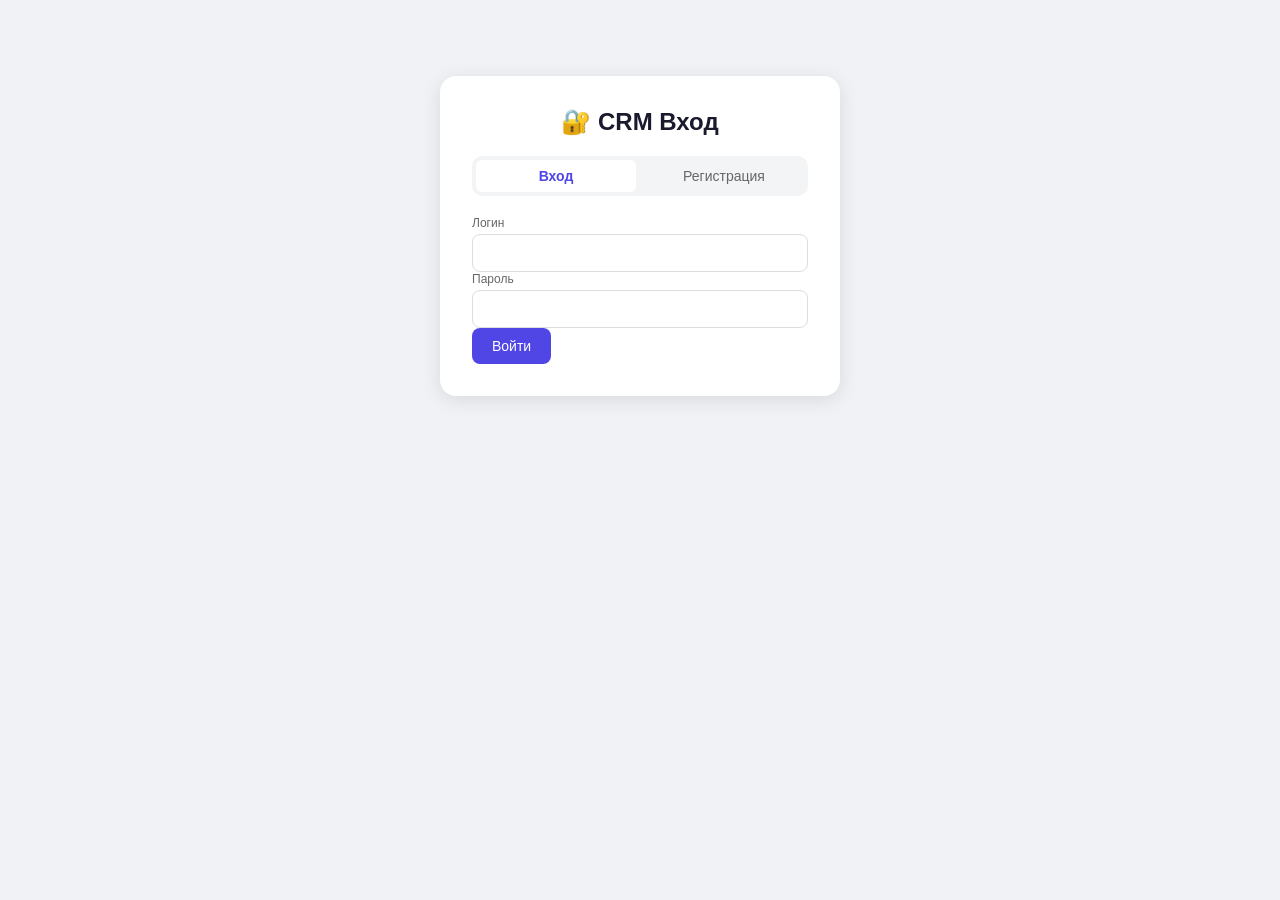
<file: index.html>
<!DOCTYPE html>
<html lang="ru">
<head>
<meta charset="UTF-8">
<meta name="viewport" content="width=device-width, initial-scale=1.0, viewport-fit=cover">
<meta name="theme-color" content="#4f46e5">
<title>CRM - Заявки</title>
<link rel="stylesheet" href="style.css">
</head>
<body>

<div id="authScreen" class="auth-screen">
  <h2>🔐 CRM Вход</h2>
  <div class="auth-tabs">
    <button id="tabLogin" class="active" onclick="switchAuth('login')">Вход</button>
    <button id="tabRegister" onclick="switchAuth('register')">Регистрация</button>
  </div>
  <form id="loginForm" onsubmit="handleLogin(event)">
    <div class="field"><label>Логин</label><input type="text" id="loginUser" required></div>
    <div class="field"><label>Пароль</label><input type="password" id="loginPass" required></div>
    <button type="submit" class="btn-primary btn-block">Войти</button>
  </form>
  <form id="registerForm" style="display:none;" onsubmit="handleRegister(event)">
    <div class="field"><label>Логин</label><input type="text" id="regUser" required minlength="3"></div>
    <div class="field"><label>Пароль</label><input type="password" id="regPass" required minlength="4"></div>
  </form>
</div>

<div id="app" class="container" style="display:none;">
  <div class="header">
    <h1>📋 CRM Заявки</h1>
    <div class="user-badge">
      <span id="currentUserName">—</span>
      <button class="btn-logout" onclick="logout()">Выйти</button>
    </div>
  </div>

  <div class="summary">
    <div class="stat"><div class="stat-label">Заявок</div><div class="stat-value" id="statCount">0</div></div>
    <div class="stat"><div class="stat-label">Сумма общая</div><div class="stat-value" id="statTotal">0 ₽</div></div>
    <div class="stat"><div class="stat-label">Подписано</div><div class="stat-value" id="statSigned" style="color:#059669;">0 ₽</div></div>
    <div class="stat"><div class="stat-label">Аванс</div><div class="stat-value" id="statAdvance" style="color:#0891b2;">0 ₽</div></div>
    <div class="stat"><div class="stat-label">Отказ</div><div class="stat-value" id="statRejected" style="color:#dc2626;">0 ₽</div></div>
  </div>

  <div class="tabs-bar">
    <button class="tab-btn active" onclick="switchPage('orders', this)">📋 Заявки</button>
    <button class="tab-btn" onclick="switchPage('brigadiers', this)">👥 Бригадиры</button>
    <button class="tab-btn" onclick="switchPage('analytics', this)">📊 Аналитика</button>
    **<button class="tab-btn" onclick="switchPage('users', this)">👤 Сотрудники</button>
  </div>

  <!-- СТРАНИЦА: ЗАЯВКИ -->
  <div id="page-orders">
    <div class="actions-bar">
      <button class="btn-primary" onclick="openCreateModal()">+ Новая заявка</button>
      <button class="btn-secondary" onclick="exportCSV()">📤 CSV</button>
      <button class="btn-secondary" onclick="window.print()">🖨 Печать</button>
    </div>

    <div class="filters">
      <div class="field"><label>🔍 Поиск</label><input type="text" id="searchInput" placeholder="Имя, телефон, адрес..." oninput="render()"></div>
      <div class="field"><label>Статус</label>
        <select id="filterStatus" onchange="render()">
          <option value="">Все</option>
          <option>Принят</option>
          <option>Смета</option>
          <option>Подписан</option>
          <option>Отказ</option>
        </select>
      </div>
      <div class="field"><label>Тип</label>
        <select id="filterType" onchange="render()">
          <option value="">Все</option>
          <option>Под ключ</option>
          <option>Частичка</option>
          <option>СУ</option>
        </select>
      </div>
      <div class="field"><label>Бригадир</label>
        <select id="filterBrigadier" onchange="render()"><option value="">Все</option></select>
      </div>
      <div class="field"><label>Источник</label>
        <select id="filterSource" onchange="render()">
          <option value="">Все</option>
          <option>Авито</option>
          <option>Сарафанка</option>
        </select>
      </div>
      <div class="field"><button class="btn-secondary btn-block" onclick="resetFilters()">Сбросить</button></div>
    </div>

    <div class="table-wrap desktop-only">
      <table>
        <thead>
          <tr>
            <th>Дата</th>
            <th>Тип</th>
            <th>Клиент</th>
            <th>Телефон</th>
            <th>Адрес</th>
            <th>Бригадир</th>
            <th>Источник</th>
            <th>Статус</th>
            <th>Смета</th>
            <th>Аванс</th>
            <th>Действия</th>
          </tr>
        </thead>
        <tbody id="ordersTable"></tbody>
      </table>
    </div>

    <div class="cards mobile-only" id="ordersCards"></div>
    <div class="empty" id="emptyMsg" style="display:none;">Заявок пока нет</div>

    <div class="mobile-nav mobile-only">
      <button onclick="openCreateModal()" class="mnav-main">+ Заявка</button>
      <button onclick="exportCSV()">📤 CSV</button>
    </div>
  </div>

  <!-- СТРАНИЦА: БРИГАДИРЫ -->
  <div id="page-brigadiers" style="display:none;">
    <div class="actions-bar">
      <button class="btn-primary" onclick="openBrigadierModal()">+ Добавить бригадира</button>
    </div>
    <div class="table-wrap">
      <table>
        <thead>
          <tr>
            <th>Имя</th>
            <th>Телефон</th>
            <th>Процент</th>
            <th>Заявок</th>
            <th>Сумма</th>
            <th>Действия</th>
          </tr>
        </thead>
        <tbody id="brigadiersTable"></tbody>
      </table>
    </div>
  </div>
<!-- СТРАНИЦА: СОТРУДНИКИ -->
<div id="page-users" style="display:none;">
  <div class="table-wrap">
    <table>
      <thead>
        <tr>
          <th>Логин</th>
          <th>Роль</th>
          <th>Дата регистрации</th>
          <th>Заявок</th>
          <th>Сумма заявок</th>
          <th>Действия</th>
        </tr>
      </thead>
      <tbody id="usersTable"></tbody>
    </table>
  </div>
</div>
  <!-- СТРАНИЦА: АНАЛИТИКА -->
  <div id="page-analytics" style="display:none;">
    <div class="summary">
      <div class="stat"><div class="stat-label">Всего заявок</div><div class="stat-value" id="anaCount">0</div></div>
      <div class="stat"><div class="stat-label">Общая сумма смет</div><div class="stat-value" id="anaTotal">0 ₽</div></div>
      <div class="stat"><div class="stat-label">Подписано</div><div class="stat-value" id="anaSigned">0 ₽</div></div>
      <div class="stat"><div class="stat-label">Отказов</div><div class="stat-value" id="anaRejected">0</div></div>
    </div>
    <div class="card">
      <h3>Заявки по источникам</h3>
      <div id="anaSources" style="margin-top:12px;"></div>
    </div>
    <div class="card">
      <h3>Заявки по бригадирам</h3>
      <div id="anaBrigadiers" style="margin-top:12px;"></div>
    </div>
    <div class="card">
      <h3>Заявки по типам</h3>
      <div id="anaTypes" style="margin-top:12px;"></div>
    </div>
  </div>
</div>

<!-- МОДАЛКА: заявка -->
<div class="modal-bg" id="orderModal">
  <div class="modal">
    <h3 id="modalTitle">Новая заявка</h3>
    <form id="orderForm" onsubmit="saveOrder(event)">
      <input type="hidden" id="editId">
      <div class="field"><label>Тип заказа</label>
        <select id="orderType"><option>Под ключ</option><option>Частичка</option><option>СУ</option></select>
      </div>
      <div class="field"><label>Имя клиента</label><input type="text" id="clientName" required></div>
      <div class="field"><label>Телефон</label><input type="tel" id="clientPhone" required></div>
      <div class="field"><label>Адрес</label><input type="text" id="address" required></div>
      <div class="field"><label>Дата и время</label><input type="datetime-local" id="datetime" required></div>
      <div class="field"><label>Бригадир</label><select id="brigadierSelect"><option value="">— не выбран —</option></select></div>
      <div class="field"><label>Источник</label>
        <select id="source"><option>Сарафанка</option><option>Авито</option></select>
      </div>
      <div class="field"><label>Статус</label>
        <select id="status"><option>Принят</option><option>Смета</option><option>Подписан</option><option>Отказ</option></select>
      </div>
      <div class="field"><label>Смета (₽)</label><input type="number" id="totalAmount" step="0.01" min="0" value="0" required></div>
      <div class="field"><label>Аванс (₽)</label><input type="number" id="advanceAmount" step="0.01" min="0" value="0"></div>
      <div class="field"><label>Расход (₽)</label><input type="number" id="expense" step="0.01" min="0" value="0"></div>
      <div class="field"><label>К сдаче (₽)</label><input type="number" id="toGive" step="0.01" readonly class="readonly"></div>
      <div class="field"><label>Заметка</label><textarea id="note" rows="2"></textarea></div>
      <div class="modal-actions">
        <button type="submit" class="btn-primary">Сохранить</button>
        <button type="button" class="btn-secondary" onclick="closeModal()">Отмена</button>
      </div>
    </form>
  </div>
</div>

<!-- МОДАЛКА: бригадир -->
<div class="modal-bg" id="brigadierModal">
  <div class="modal">
    <h3 id="brigTitle">Новый бригадир</h3>
    <form id="brigadierForm" onsubmit="saveBrigadier(event)">
      <input type="hidden" id="editBrigId">
      <div class="field"><label>Имя</label><input type="text" id="brigName" required></div>
      <div class="field"><label>Телефон</label><input type="tel" id="brigPhone"></div>
      <div class="field"><label>Процент (%)</label><input type="number" id="brigPercent" min="0" max="100" value="30"></div>
      <div class="modal-actions">
        <button type="submit" class="btn-primary">Сохранить</button>
        <button type="button" class="btn-secondary" onclick="closeBrigadierModal()">Отмена</button>
      </div>
    </form>
  </div>
</div>

<div class="toast" id="toast"></div>
<script src="app.js"></script>
</body>
</html>
</file>
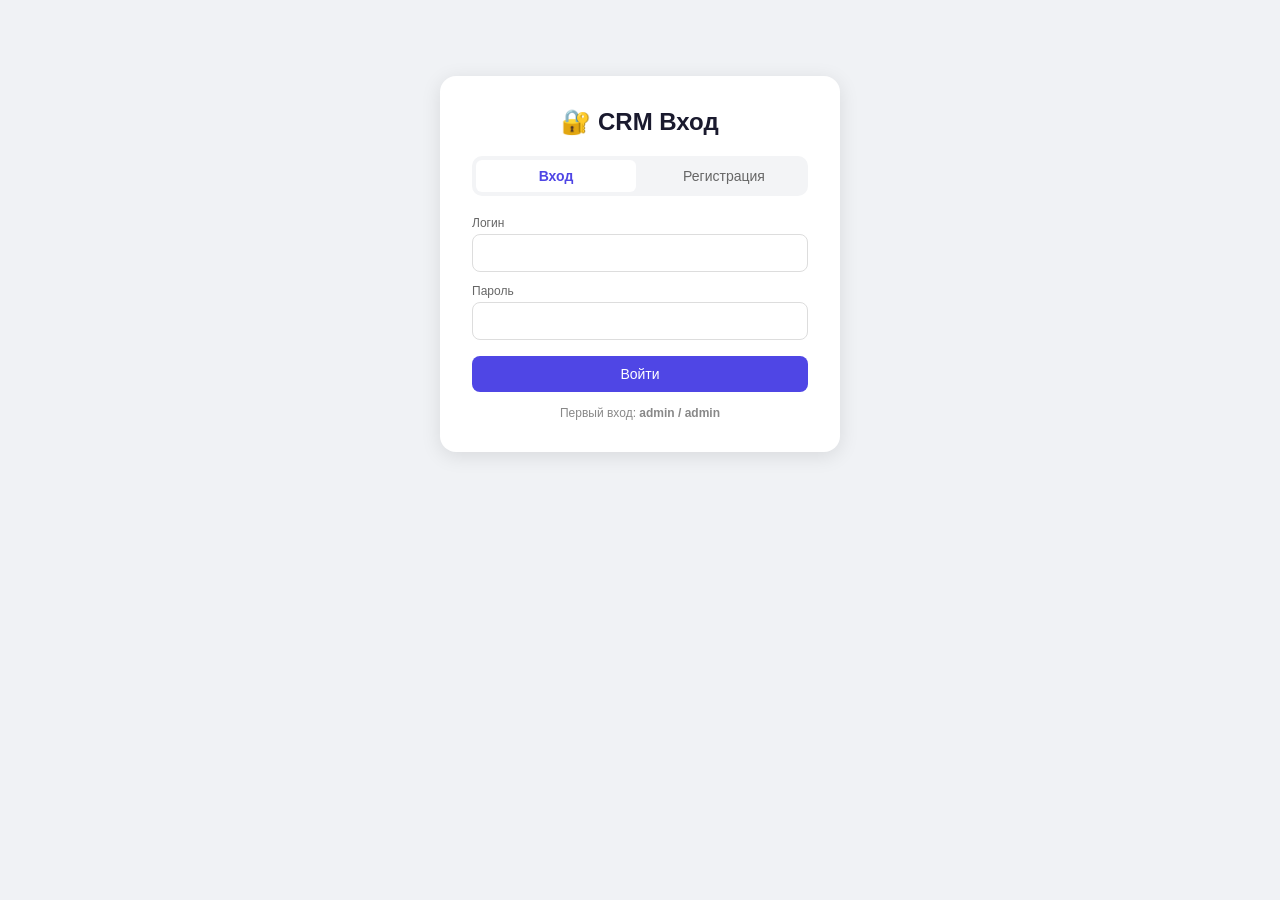
<file: deepseek_html_20260924_fa4aa6.html>
<!DOCTYPE html>
<html lang="ru">
<head>
<meta charset="UTF-8">
<meta name="viewport" content="width=device-width, initial-scale=1.0">
<title>CRM - Управление заявками</title>
<style>
  * { box-sizing: border-box; margin: 0; padding: 0; }
  body {
    font-family: -apple-system, Segoe UI, Roboto, sans-serif;
    background: #f0f2f5;
    padding: 16px;
    color: #333;
  }
  .container { max-width: 1400px; margin: 0 auto; }
  .header {
    display: flex; justify-content: space-between; align-items: center;
    margin-bottom: 20px; flex-wrap: wrap; gap: 12px;
  }
  h1 { color: #1a1a2e; font-size: 22px; }
  .user-badge {
    background: #fff; padding: 8px 16px; border-radius: 20px;
    box-shadow: 0 2px 8px rgba(0,0,0,0.08); font-size: 14px;
    display: flex; align-items: center; gap: 12px;
  }
  .user-badge span { color: #4f46e5; font-weight: 600; }

  /* AUTH */
  .auth-screen {
    max-width: 400px; margin: 60px auto; background: #fff;
    padding: 32px; border-radius: 16px;
    box-shadow: 0 4px 20px rgba(0,0,0,0.1);
  }
  .auth-screen h2 { margin-bottom: 20px; text-align: center; color: #1a1a2e; }
  .auth-tabs {
    display: flex; gap: 8px; margin-bottom: 20px;
    background: #f3f4f6; padding: 4px; border-radius: 10px;
  }
  .auth-tabs button {
    flex: 1; padding: 8px; background: transparent; border: none;
    border-radius: 6px; cursor: pointer; font-size: 14px; color: #666;
  }
  .auth-tabs button.active { background: #fff; color: #4f46e5; font-weight: 600; }

  /* FORMS */
  input, select, textarea {
    padding: 10px 12px; border: 1px solid #ddd; border-radius: 8px;
    font-size: 14px; font-family: inherit; width: 100%;
  }
  input:focus, select:focus { outline: none; border-color: #4f46e5; }
  label { font-size: 12px; color: #666; display: block; margin-bottom: 4px; }

  button {
    padding: 10px 20px; border: none; border-radius: 8px;
    cursor: pointer; font-size: 14px; font-weight: 500;
    transition: 0.2s; font-family: inherit;
  }
  .btn-primary { background: #4f46e5; color: #fff; }
  .btn-primary:hover { background: #4338ca; }
  .btn-secondary { background: #6b7280; color: #fff; }
  .btn-secondary:hover { background: #4b5563; }
  .btn-danger { background: #ef4444; color: #fff; padding: 6px 12px; font-size: 12px; }
  .btn-danger:hover { background: #dc2626; }
  .btn-edit { background: #f59e0b; color: #fff; padding: 6px 12px; font-size: 12px; margin-right: 4px; }
  .btn-edit:hover { background: #d97706; }
  .btn-print { background: #0891b2; color: #fff; padding: 6px 12px; font-size: 12px; margin-right: 4px; }
  .btn-print:hover { background: #0e7490; }

  /* FILTERS */
  .filters {
    background: #fff; padding: 16px; border-radius: 12px;
    box-shadow: 0 2px 8px rgba(0,0,0,0.08); margin-bottom: 20px;
    display: grid; grid-template-columns: repeat(auto-fit, minmax(160px, 1fr));
    gap: 12px; align-items: end;
  }

  /* TABLE */
  .table-wrap { overflow-x: auto; border-radius: 12px; box-shadow: 0 2px 8px rgba(0,0,0,0.08); }
  table { width: 100%; background: #fff; border-collapse: collapse; min-width: 900px; }
  th, td { padding: 12px; text-align: left; font-size: 14px; border-bottom: 1px solid #eee; }
  th {
    background: #1a1a2e; color: #fff; font-weight: 500;
    font-size: 13px; text-transform: uppercase;
    letter-spacing: 0.5px; cursor: pointer; user-select: none;
  }
  th:hover { background: #2a2a4e; }
  tr:hover { background: #f9fafb; }

  .status {
    padding: 4px 10px; border-radius: 20px; font-size: 12px;
    font-weight: 500; display: inline-block; white-space: nowrap;
  }
  .status-новая { background: #dbeafe; color: #1e40af; }
  .status-в-работе { background: #fef3c7; color: #92400e; }
  .status-выполнена { background: #d1fae5; color: #065f46; }
  .status-отменена { background: #fee2e2; color: #991b1b; }

  .summary {
    display: grid; grid-template-columns: repeat(auto-fit, minmax(180px, 1fr));
    gap: 16px; margin-bottom: 20px;
  }
  .stat {
    background: #fff; padding: 16px; border-radius: 12px;
    box-shadow: 0 2px 8px rgba(0,0,0,0.08);
  }
  .stat-label { font-size: 12px; color: #666; text-transform: uppercase; }
  .stat-value { font-size: 22px; font-weight: 700; color: #1a1a2e; margin-top: 4px; }

  .empty { text-align: center; padding: 40px; color: #999; background: #fff; border-radius: 12px; }

  /* PRINT */
  @media print {
    body { background: #fff; padding: 0; }
    .no-print { display: none !important; }
    .table-wrap { box-shadow: none; }
    th { background: #333 !important; color: #fff !important; -webkit-print-color-adjust: exact; }
    .header { display: none; }
  }

  /* MODAL */
  .modal-bg {
    position: fixed; inset: 0; background: rgba(0,0,0,0.5);
    display: none; align-items: center; justify-content: center;
    z-index: 100; padding: 20px;
  }
  .modal-bg.active { display: flex; }
  .modal {
    background: #fff; padding: 24px; border-radius: 16px;
    max-width: 500px; width: 100%; max-height: 90vh; overflow-y: auto;
  }
  .modal h3 { margin-bottom: 16px; }

  .toast {
    position: fixed; bottom: 20px; right: 20px;
    background: #1a1a2e; color: #fff; padding: 12px 20px;
    border-radius: 10px; box-shadow: 0 4px 12px rgba(0,0,0,0.2);
    opacity: 0; transform: translateY(20px); transition: 0.3s; z-index: 200;
  }
  .toast.show { opacity: 1; transform: translateY(0); }
  .toast.success { background: #059669; }
  .toast.error { background: #dc2626; }

  .actions-bar { display: flex; gap: 8px; margin-bottom: 16px; flex-wrap: wrap; }

  @media (max-width: 600px) {
    h1 { font-size: 18px; }
    .stat-value { font-size: 18px; }
    body { padding: 10px; }
  }
</style>
</head>
<body>

<!-- ЭКРАН ВХОДА -->
<div id="authScreen" class="auth-screen">
  <h2>🔐 CRM Вход</h2>
  <div class="auth-tabs">
    <button id="tabLogin" class="active" onclick="switchAuth('login')">Вход</button>
    <button id="tabRegister" onclick="switchAuth('register')">Регистрация</button>
  </div>

  <form id="loginForm" onsubmit="handleLogin(event)">
    <div style="margin-bottom:12px;">
      <label>Логин</label>
      <input type="text" id="loginUser" required autocomplete="username">
    </div>
    <div style="margin-bottom:16px;">
      <label>Пароль</label>
      <input type="password" id="loginPass" required autocomplete="current-password">
    </div>
    <button type="submit" class="btn-primary" style="width:100%;">Войти</button>
    <p style="margin-top:14px; font-size:12px; color:#888; text-align:center;">
      Первый вход: <b>admin / admin</b>
    </p>
  </form>

  <form id="registerForm" style="display:none;" onsubmit="handleRegister(event)">
    <div style="margin-bottom:12px;">
      <label>Логин</label>
      <input type="text" id="regUser" required minlength="3">
    </div>
    <div style="margin-bottom:12px;">
      <label>Пароль (мин. 4 символа)</label>
      <input type="password" id="regPass" required minlength="4">
    </div>
    <div style="margin-bottom:16px;">
      <label>Роль</label>
      <select id="regRole">
        <option value="user">Пользователь</option>
        <option value="admin">Администратор</option>
      </select>
    </div>
    <button type="submit" class="btn-primary" style="width:100%;">Зарегистрироваться</button>
  </form>
</div>

<!-- ОСНОВНОЕ ПРИЛОЖЕНИЕ -->
<div id="app" class="container" style="display:none;">
  <div class="header">
    <h1>📋 CRM - Управление заявками</h1>
    <div class="user-badge no-print">
      <div>👤 <span id="currentUserName">—</span></div>
      <button class="btn-secondary" style="padding:6px 12px; font-size:12px;" onclick="logout()">Выйти</button>
    </div>
  </div>

  <div class="summary">
    <div class="stat"><div class="stat-label">Всего заявок</div><div class="stat-value" id="statCount">0</div></div>
    <div class="stat"><div class="stat-label">Общая сумма</div><div class="stat-value" id="statTotal">0 ₽</div></div>
    <div class="stat"><div class="stat-label">Общий расход</div><div class="stat-value" id="statExpense">0 ₽</div></div>
    <div class="stat"><div class="stat-label">Прибыль</div><div class="stat-value" id="statProfit">0 ₽</div></div>
  </div>

  <div class="actions-bar no-print">
    <button class="btn-primary" onclick="openCreateModal()">+ Новая заявка</button>
    <button class="btn-secondary" onclick="exportCSV()">📤 Экспорт CSV</button>
    <button class="btn-secondary" onclick="exportJSON()">💾 Экспорт JSON</button>
    <button class="btn-secondary" onclick="window.print()">🖨️ Печать списка</button>
    <label class="btn-secondary" style="cursor:pointer; display:inline-flex; align-items:center;">
      📥 Импорт JSON
      <input type="file" accept=".json" style="display:none;" onchange="importJSON(event)">
    </label>
  </div>

  <div class="filters no-print">
    <div>
      <label>🔍 Поиск</label>
      <input type="text" id="searchInput" placeholder="Имя, телефон, адрес..." oninput="render()">
    </div>
    <div>
      <label>Статус</label>
      <select id="filterStatus" onchange="render()">
        <option value="">Все</option>
        <option>Новая</option>
        <option>В работе</option>
        <option>Выполнена</option>
        <option>Отменена</option>
      </select>
    </div>
    <div>
      <label>Дата от</label>
      <input type="date" id="filterDateFrom" onchange="render()">
    </div>
    <div>
      <label>Дата до</label>
      <input type="date" id="filterDateTo" onchange="render()">
    </div>
    <div>
      <label>Сортировка</label>
      <select id="sortSelect" onchange="render()">
        <option value="datetime-desc">Дата ↓</option>
        <option value="datetime-asc">Дата ↑</option>
        <option value="totalAmount-desc">Сумма ↓</option>
        <option value="totalAmount-asc">Сумма ↑</option>
        <option value="clientName-asc">Имя A-Z</option>
        <option value="clientName-desc">Имя Z-A</option>
      </select>
    </div>
    <div>
      <button class="btn-secondary" style="width:100%;" onclick="resetFilters()">Сбросить</button>
    </div>
  </div>

  <div class="table-wrap">
    <table>
      <thead>
        <tr>
          <th onclick="sortBy('datetime')">Дата</th>
          <th onclick="sortBy('clientName')">Клиент</th>
          <th onclick="sortBy('clientPhone')">Телефон</th>
          <th onclick="sortBy('address')">Адрес</th>
          <th onclick="sortBy('status')">Статус</th>
          <th onclick="sortBy('totalAmount')">Сумма</th>
          <th onclick="sortBy('expense')">Расход</th>
          <th onclick="sortBy('toGive')">К сдаче</th>
          <th class="no-print">Действия</th>
        </tr>
      </thead>
      <tbody id="ordersTable"></tbody>
    </table>
  </div>
  <div class="empty" id="emptyMsg" style="display:none;">Заявок пока нет</div>
</div>

<!-- МОДАЛКА: создать/редактировать -->
<div class="modal-bg no-print" id="orderModal">
  <div class="modal">
    <h3 id="modalTitle">Новая заявка</h3>
    <form id="orderForm" onsubmit="saveOrder(event)">
      <input type="hidden" id="editId">
      <div style="display:grid; gap:12px;">
        <div><label>Имя клиента</label><input type="text" id="clientName" required></div>
        <div><label>Телефон</label><input type="tel" id="clientPhone" required></div>
        <div><label>Адрес</label><input type="text" id="address" required></div>
        <div><label>Дата и время</label><input type="datetime-local" id="datetime" required></div>
        <div>
          <label>Статус</label>
          <select id="status">
            <option>Новая</option>
            <option>В работе</option>
            <option>Выполнена</option>
            <option>Отменена</option>
          </select>
        </div>
        <div><label>Общая сумма (₽)</label><input type="number" id="totalAmount" step="0.01" min="0" required></div>
        <div><label>Расход (₽)</label><input type="number" id="expense" step="0.01" min="0" value="0" required></div>
        <div><label>К сдаче (₽)</label><input type="number" id="toGive" step="0.01" readonly style="background:#f3f4f6;"></div>
      </div>
      <div style="display:flex; gap:8px; margin-top:20px;">
        <button type="submit" class="btn-primary" style="flex:1;">Сохранить</button>
        <button type="button" class="btn-secondary" onclick="closeModal()">Отмена</button>
      </div>
    </form>
  </div>
</div>

<!-- МОДАЛКА: печать одной заявки -->
<div class="modal-bg no-print" id="printModal">
  <div class="modal" id="printContent"></div>
</div>

<div class="toast" id="toast"></div>

<script>
/* =========================================================
   CRM в одном файле. Данные хранятся в localStorage браузера.
   ========================================================= */
const STORAGE = {
  orders: 'crm_orders',
  users: 'crm_users',
  session: 'crm_session'
};

let currentUser = null;
let allOrders = [];
let sortState = { field: 'datetime', dir: 'desc' };

/* ============ ПАРОЛИ (простой хэш) ============ */
function hashPassword(pwd) {
  let hash = 0;
  for (let i = 0; i < pwd.length; i++) {
    hash = ((hash << 5) - hash) + pwd.charCodeAt(i);
    hash |= 0;
  }
  return 'h' + hash;
}

function getUsers() { return JSON.parse(localStorage.getItem(STORAGE.users) || '{}'); }
function saveUsers(u) { localStorage.setItem(STORAGE.users, JSON.stringify(u)); }

/* ============ АВТОРИЗАЦИЯ ============ */
function switchAuth(mode) {
  document.getElementById('tabLogin').classList.toggle('active', mode === 'login');
  document.getElementById('tabRegister').classList.toggle('active', mode === 'register');
  document.getElementById('loginForm').style.display = mode === 'login' ? 'block' : 'none';
  document.getElementById('registerForm').style.display = mode === 'register' ? 'block' : 'none';
}

function handleRegister(e) {
  e.preventDefault();
  const login = document.getElementById('regUser').value.trim();
  const pass = document.getElementById('regPass').value;
  const role = document.getElementById('regRole').value;
  const users = getUsers();

  if (users[login]) return toast('Пользователь уже существует', 'error');
  users[login] = { password: hashPassword(pass), role, created: Date.now() };
  saveUsers(users);
  toast('Регистрация успешна! Теперь войдите.', 'success');
  switchAuth('login');
  document.getElementById('loginUser').value = login;
}

function handleLogin(e) {
  e.preventDefault();
  const login = document.getElementById('loginUser').value.trim();
  const pass = document.getElementById('loginPass').value;
  let users = getUsers();

  // Bootstrap: если пользователей нет — создаём admin/admin
  if (Object.keys(users).length === 0) {
    users['admin'] = { password: hashPassword('admin'), role: 'admin', created: Date.now() };
    saveUsers(users);
  }

  const user = users[login];
  if (!user || user.password !== hashPassword(pass)) {
    return toast('Неверный логин или пароль', 'error');
  }

  currentUser = { login, role: user.role };
  localStorage.setItem(STORAGE.session, JSON.stringify(currentUser));
  enterApp();
}

function logout() {
  if (!confirm('Выйти из системы?')) return;
  currentUser = null;
  localStorage.removeItem(STORAGE.session);
  document.getElementById('app').style.display = 'none';
  document.getElementById('authScreen').style.display = 'block';
}

function enterApp() {
  document.getElementById('authScreen').style.display = 'none';
  document.getElementById('app').style.display = 'block';
  document.getElementById('currentUserName').textContent = currentUser.login + ' (' + currentUser.role + ')';
  loadOrders();
  render();
}

function checkSession() {
  const s = localStorage.getItem(STORAGE.session);
  if (s) {
    try { currentUser = JSON.parse(s); enterApp(); } catch(e) {}
  }
}

/* ============ ЗАЯВКИ ============ */
function loadOrders() {
  allOrders = JSON.parse(localStorage.getItem(STORAGE.orders) || '[]');
}

function saveOrders() {
  localStorage.setItem(STORAGE.orders, JSON.stringify(allOrders));
}

/* ============ ФИЛЬТРЫ И СОРТИРОВКА ============ */
function getFilteredOrders() {
  const search = document.getElementById('searchInput').value.trim().toLowerCase();
  const status = document.getElementById('filterStatus').value;
  const df = document.getElementById('filterDateFrom').value;
  const dt = document.getElementById('filterDateTo').value;
  const sort = document.getElementById('sortSelect').value;

  let result = allOrders.slice();

  if (search) {
    result = result.filter(o =>
      (o.clientName || '').toLowerCase().includes(search) ||
      (o.clientPhone || '').toLowerCase().includes(search) ||
      (o.address || '').toLowerCase().includes(search)
    );
  }
  if (status) result = result.filter(o => o.status === status);
  if (df) result = result.filter(o => o.datetime && o.datetime.slice(0,10) >= df);
  if (dt) result = result.filter(o => o.datetime && o.datetime.slice(0,10) <= dt);

  if (sort) {
    const [field, dir] = sort.split('-');
    result.sort((a, b) => {
      let va = a[field], vb = b[field];
      if (['datetime','totalAmount','expense','toGive'].includes(field)) {
        va = field === 'datetime' ? new Date(va).getTime() : Number(va) || 0;
        vb = field === 'datetime' ? new Date(vb).getTime() : Number(vb) || 0;
      } else {
        va = String(va || '').toLowerCase();
        vb = String(vb || '').toLowerCase();
      }
      if (va < vb) return dir === 'asc' ? -1 : 1;
      if (va > vb) return dir === 'asc' ? 1 : -1;
      return 0;
    });
  }
  return result;
}

function resetFilters() {
  document.getElementById('searchInput').value = '';
  document.getElementById('filterStatus').value = '';
  document.getElementById('filterDateFrom').value = '';
  document.getElementById('filterDateTo').value = '';
  document.getElementById('sortSelect').value = 'datetime-desc';
  render();
}

function sortBy(field) {
  if (sortState.field === field) sortState.dir = sortState.dir === 'asc' ? 'desc' : 'asc';
  else { sortState.field = field; sortState.dir = 'desc'; }
  document.getElementById('sortSelect').value = sortState.field + '-' + sortState.dir;
  render();
}

/* ============ ФОРМАТИРОВАНИЕ ============ */
function formatDate(dt) {
  if (!dt) return '—';
  const d = new Date(dt);
  return d.toLocaleString('ru-RU', {
    day: '2-digit', month: '2-digit', year: 'numeric',
    hour: '2-digit', minute: '2-digit'
  });
}
function formatMoney(n) {
  return (Number(n) || 0).toLocaleString('ru-RU', {
    minimumFractionDigits: 2, maximumFractionDigits: 2
  }) + ' ₽';
}
function escapeHtml(str) {
  return String(str || '').replace(/[&<>"']/g, c => ({
    '&':'&amp;','<':'&lt;','>':'&gt;','"':'&quot;',"'":'&#39;'
  }[c]));
}

/* ============ РЕНДЕР ============ */
function render() {
  const orders = getFilteredOrders();
  const tbody = document.getElementById('ordersTable');
  const empty = document.getElementById('emptyMsg');

  tbody.innerHTML = '';
  empty.style.display = orders.length === 0 ? 'block' : 'none';

  orders.forEach(o => {
    const tr = document.createElement('tr');
    const statusClass = 'status status-' + o.status.toLowerCase().replace(' ', '-');
    tr.innerHTML = `
      <td>${formatDate(o.datetime)}</td>
      <td><strong>${escapeHtml(o.clientName)}</strong></td>
      <td>${escapeHtml(o.clientPhone)}</td>
      <td>${escapeHtml(o.address)}</td>
      <td><span class="${statusClass}">${o.status}</span></td>
      <td>${formatMoney(o.totalAmount)}</td>
      <td style="color:#dc2626;">${formatMoney(o.expense)}</td>
      <td style="color:#059669; font-weight:600;">${formatMoney(o.toGive)}</td>
      <td class="no-print">
        <button class="btn-edit" onclick="editOrder(${o.id})" title="Редактировать">✎</button>
        <button class="btn-print" onclick="printOrder(${o.id})" title="Печать">🖨</button>
        <button class="btn-danger" onclick="deleteOrder(${o.id})" title="Удалить">✕</button>
      </td>
    `;
    tbody.appendChild(tr);
  });

  const total = orders.reduce((s, o) => s + (Number(o.totalAmount) || 0), 0);
  const expense = orders.reduce((s, o) => s + (Number(o.expense) || 0), 0);
  const profit = total - expense;

  document.getElementById('statCount').textContent = orders.length;
  document.getElementById('statTotal').textContent = formatMoney(total);
  document.getElementById('statExpense').textContent = formatMoney(expense);
  document.getElementById('statProfit').textContent = formatMoney(profit);
  document.getElementById('statProfit').style.color = profit >= 0 ? '#059669' : '#dc2626';
}

/* ============ МОДАЛКА СОЗДАНИЯ/РЕДАКТИРОВАНИЯ ============ */
function openCreateModal() {
  document.getElementById('orderForm').reset();
  document.getElementById('editId').value = '';
  document.getElementById('toGive').value = '';
  document.getElementById('modalTitle').textContent = 'Новая заявка';
  const now = new Date();
  now.setMinutes(now.getMinutes() - now.getTimezoneOffset());
  document.getElementById('datetime').value = now.toISOString().slice(0,16);
  document.getElementById('orderModal').classList.add('active');
}

function closeModal() {
  document.getElementById('orderModal').classList.remove('active');
}

// Автоподсчёт "к сдаче"
document.addEventListener('input', e => {
  if (e.target.id === 'totalAmount' || e.target.id === 'expense') {
    const total = parseFloat(document.getElementById('totalAmount').value) || 0;
    const exp = parseFloat(document.getElementById('expense').value) || 0;
    document.getElementById('toGive').value = (total - exp).toFixed(2);
  }
});

function editOrder(id) {
  const o = allOrders.find(x => x.id === id);
  if (!o) return;
  document.getElementById('editId').value = o.id;
  document.getElementById('clientName').value = o.clientName;
  document.getElementById('clientPhone').value = o.clientPhone;
  document.getElementById('address').value = o.address;
  document.getElementById('datetime').value = o.datetime;
  document.getElementById('status').value = o.status;
  document.getElementById('totalAmount').value = o.totalAmount;
  document.getElementById('expense').value = o.expense;
  document.getElementById('toGive').value = o.toGive;
  document.getElementById('modalTitle').textContent = 'Редактирование заявки';
  document.getElementById('orderModal').classList.add('active');
}

function saveOrder(e) {
  e.preventDefault();
  const editId = document.getElementById('editId').value;
  const order = {
    id: editId ? Number(editId) : Date.now(),
    clientName: document.getElementById('clientName').value.trim(),
    clientPhone: document.getElementById('clientPhone').value.trim(),
    address: document.getElementById('address').value.trim(),
    datetime: document.getElementById('datetime').value,
    status: document.getElementById('status').value,
    totalAmount: parseFloat(document.getElementById('totalAmount').value) || 0,
    expense: parseFloat(document.getElementById('expense').value) || 0,
    toGive: parseFloat(document.getElementById('toGive').value) || 0,
    updatedAt: Date.now(),
    updatedBy: currentUser.login
  };

  if (editId) {
    allOrders = allOrders.map(o => o.id === order.id ? order : o);
    toast('Заявка обновлена', 'success');
  } else {
    order.createdAt = Date.now();
    order.createdBy = currentUser.login;
    allOrders.push(order);
    toast('Заявка добавлена', 'success');
  }

  saveOrders();
  closeModal();
  render();
}

function deleteOrder(id) {
  if (!confirm('Удалить заявку?')) return;
  allOrders = allOrders.filter(o => o.id !== id);
  saveOrders();
  render();
  toast('Заявка удалена', 'success');
}

/* ============ ПЕЧАТЬ ОДНОЙ ЗАЯВКИ ============ */
function printOrder(id) {
  const o = allOrders.find(x => x.id === id);
  if (!o) return;
  document.getElementById('printContent').innerHTML = `
    <h3>Заявка №${o.id}</h3>
    <div style="margin-top:16px; line-height:1.8;">
      <div><b>Дата:</b> ${formatDate(o.datetime)}</div>
      <div><b>Клиент:</b> ${escapeHtml(o.clientName)}</div>
      <div><b>Телефон:</b> ${escapeHtml(o.clientPhone)}</div>
      <div><b>Адрес:</b> ${escapeHtml(o.address)}</div>
      <div><b>Статус:</b> ${o.status}</div>
      <hr style="margin:12px 0;">
      <div><b>Общая сумма:</b> ${formatMoney(o.totalAmount)}</div>
      <div><b>Расход:</b> ${formatMoney(o.expense)}</div>
      <div style="font-size:18px;"><b>К сдаче:</b> ${formatMoney(o.toGive)}</div>
    </div>
    <div style="display:flex; gap:8px; margin-top:24px;" class="no-print">
      <button class="btn-primary" style="flex:1;" onclick="printCurrentModal()">🖨 Печать</button>
      <button class="btn-secondary" onclick="document.getElementById('printModal').classList.remove('active')">Закрыть</button>
    </div>
  `;
  document.getElementById('printModal').classList.add('active');
}

function printCurrentModal() {
  const content = document.getElementById('printContent').innerHTML;
  const w = window.open('', '', 'width=600,height=700');
  w.document.write(`<html><head><title>Заявка</title><style>
    body{font-family:Arial;padding:20px;line-height:1.6;}
    h3{margin-bottom:16px;}
  </style></head><body>${content}</body></html>`);
  w.document.close();
  w.focus();
  setTimeout(() => w.print(), 300);
}

/* ============ ЭКСПОРТ / ИМПОРТ ============ */
function exportCSV() {
  const orders = getFilteredOrders();
  if (orders.length === 0) return toast('Нет данных для экспорта', 'error');
  const headers = ['ID','Дата','Имя','Телефон','Адрес','Статус','Сумма','Расход','К сдаче'];
  const rows = orders.map(o => [
    o.id, o.datetime, o.clientName, o.clientPhone, o.address, o.status,
    o.totalAmount, o.expense, o.toGive
  ]);
  const csv = '\uFEFF' + [headers, ...rows]
    .map(r => r.map(v => `"${String(v ?? '').replace(/"/g, '""')}"`).join(';'))
    .join('\n');
  downloadFile(csv, `orders_${Date.now()}.csv`, 'text/csv;charset=utf-8');
  toast('CSV экспортирован', 'success');
}

function exportJSON() {
  const data = JSON.stringify(allOrders, null, 2);
  downloadFile(data, `orders_${Date.now()}.json`, 'application/json');
  toast('JSON экспортирован', 'success');
}

function importJSON(e) {
  const file = e.target.files[0];
  if (!file) return;
  const reader = new FileReader();
  reader.onload = ev => {
    try {
      const data = JSON.parse(ev.target.result);
      if (!Array.isArray(data)) throw new Error('Не массив');
      const existing = new Set(allOrders.map(o => o.id));
      let added = 0;
      data.forEach(o => {
        if (!existing.has(o.id)) { allOrders.push(o); added++; }
      });
      saveOrders();
      render();
      toast(`Импортировано ${added} заявок`, 'success');
    } catch (err) {
      toast('Ошибка импорта: ' + err.message, 'error');
    }
  };
  reader.readAsText(file);
  e.target.value = '';
}

function downloadFile(content, filename, type) {
  const blob = new Blob([content], { type });
  const url = URL.createObjectURL(blob);
  const a = document.createElement('a');
  a.href = url; a.download = filename;
  document.body.appendChild(a);
  a.click();
  a.remove();
  URL.revokeObjectURL(url);
}

/* ============ TOAST ============ */
function toast(msg, type = '') {
  const el = document.getElementById('toast');
  el.textContent = msg;
  el.className = 'toast show ' + type;
  clearTimeout(el._t);
  el._t = setTimeout(()
</file>
<file: style.css>
* { box-sizing: border-box; margin: 0; padding: 0; }
body { font-family: -apple-system, Segoe UI, Roboto, sans-serif; background: #f0f2f5; padding: 16px; color: #333; }
.mobile-only { display: none; }
.desktop-only { display: block; }
.mobile-nav { display: none; }
.container { max-width: 1400px; margin: 0 auto; }
.header { display: flex; justify-content: space-between; align-items: center; margin-bottom: 20px; flex-wrap: wrap; gap: 12px; }
h1 { color: #1a1a2e; font-size: 22px; }
.user-badge { background: #fff; padding: 8px 16px; border-radius: 20px; box-shadow: 0 2px 8px rgba(0,0,0,0.08); font-size: 14px; display: flex; align-items: center; gap: 12px; }
.user-badge span { color: #4f46e5; font-weight: 600; }
.auth-screen { max-width: 400px; margin: 60px auto; background: #fff; padding: 32px; border-radius: 16px; box-shadow: 0 4px 20px rgba(0,0,0,0.1); }
.auth-screen h2 { margin-bottom: 20px; text-align: center; color: #1a1a2e; }
.auth-tabs { display: flex; gap: 8px; margin-bottom: 20px; background: #f3f4f6; padding: 4px; border-radius: 10px; }
.auth-tabs button { flex: 1; padding: 8px; background: transparent; border: none; border-radius: 6px; cursor: pointer; font-size: 14px; color: #666; }
.auth-tabs button.active { background: #fff; color: #4f46e5; font-weight: 600; }
input, select, textarea { padding: 10px 12px; border: 1px solid #ddd; border-radius: 8px; font-size: 14px; font-family: inherit; width: 100%; }
input:focus, select:focus { outline: none; border-color: #4f46e5; }
label { font-size: 12px; color: #666; display: block; margin-bottom: 4px; }
button { padding: 10px 20px; border: none; border-radius: 8px; cursor: pointer; font-size: 14px; font-weight: 500; transition: 0.2s; font-family: inherit; }
.btn-primary { background: #4f46e5; color: #fff; }
.btn-primary:hover { background: #4338ca; }
.btn-secondary { background: #6b7280; color: #fff; }
.btn-secondary:hover { background: #4b5563; }
.btn-danger { background: #ef4444; color: #fff; padding: 6px 12px; font-size: 12px; }
.btn-danger:hover { background: #dc2626; }
.btn-edit { background: #f59e0b; color: #fff; padding: 6px 12px; font-size: 12px; margin-right: 4px; }
.btn-edit:hover { background: #d97706; }
.btn-print { background: #0891b2; color: #fff; padding: 6px 12px; font-size: 12px; margin-right: 4px; }
.btn-print:hover { background: #0e7490; }
.filters { background: #fff; padding: 16px; border-radius: 12px; box-shadow: 0 2px 8px rgba(0,0,0,0.08); margin-bottom: 20px; display: grid; grid-template-columns: repeat(auto-fit, minmax(160px, 1fr)); gap: 12px; align-items: end; }
.table-wrap { overflow-x: auto; border-radius: 12px; box-shadow: 0 2px 8px rgba(0,0,0,0.08); }
table { width: 100%; background: #fff; border-collapse: collapse; min-width: 900px; }
th, td { padding: 12px; text-align: left; font-size: 14px; border-bottom: 1px solid #eee; }
th { background: #1a1a2e; color: #fff; font-weight: 500; font-size: 13px; text-transform: uppercase; letter-spacing: 0.5px; cursor: pointer; user-select: none; }
th:hover { background: #2a2a4e; }
tr:hover { background: #f9fafb; }
.status { padding: 4px 10px; border-radius: 20px; font-size: 12px; font-weight: 500; display: inline-block; white-space: nowrap; }
.status-новая { background: #dbeafe; color: #1e40af; }
.status-в-работе { background: #fef3c7; color: #92400e; }
.status-выполнена { background: #d1fae5; color: #065f46; }
.status-отменена { background: #fee2e2; color: #991b1b; }
.summary { display: grid; grid-template-columns: repeat(auto-fit, minmax(180px, 1fr)); gap: 16px; margin-bottom: 20px; }
.stat { background: #fff; padding: 16px; border-radius: 12px; box-shadow: 0 2px 8px rgba(0,0,0,0.08); }
.stat-label { font-size: 12px; color: #666; text-transform: uppercase; }
.stat-value { font-size: 22px; font-weight: 700; color: #1a1a2e; margin-top: 4px; }
.empty { text-align: center; padding: 40px; color: #999; background: #fff; border-radius: 12px; }
@media print {
  body { background: #fff; padding: 0; }
  .no-print { display: none !important; }
  .table-wrap { box-shadow: none; }
  th { background: #333 !important; color: #fff !important; -webkit-print-color-adjust: exact; }
  .header { display: none; }
}
.modal-bg { position: fixed; inset: 0; background: rgba(0,0,0,0.5); display: none; align-items: center; justify-content: center; z-index: 100; padding: 20px; }
.modal-bg.active { display: flex; }
.modal { background: #fff; padding: 24px; border-radius: 16px; max-width: 500px; width: 100%; max-height: 90vh; overflow-y: auto; }
.modal h3 { margin-bottom: 16px; }
.toast { position: fixed; bottom: 20px; right: 20px; background: #1a1a2e; color: #fff; padding: 12px 20px; border-radius: 10px; box-shadow: 0 4px 12px rgba(0,0,0,0.2); opacity: 0; transform: translateY(20px); transition: 0.3s; z-index: 200; }
.toast.show { opacity: 1; transform: translateY(0); }
@media (max-width: 768px) {
  .desktop-only { display: none !important; }
  .mobile-only { display: block !important; }
}
/* НОВЫЕ СТИЛИ */
.tabs-bar { display: flex; gap: 6px; margin-bottom: 16px; background: #fff; padding: 6px; border-radius: 12px; box-shadow: 0 2px 8px rgba(0,0,0,0.08); }
.tab-btn { flex: 1; padding: 10px; background: transparent; border: none; border-radius: 8px; cursor: pointer; font-size: 14px; color: #666; }
.tab-btn.active { background: #4f46e5; color: #fff; font-weight: 600; }

.status-принят { background: #dbeafe; color: #1e40af; }
.status-смета { background: #fef3c7; color: #92400e; }
.status-подписан { background: #d1fae5; color: #065f46; }
.status-отказ { background: #fee2e2; color: #991b1b; }

.card { background: #fff; border-radius: 12px; padding: 16px; box-shadow: 0 2px 8px rgba(0,0,0,0.08); margin-bottom: 12px; }
.card h3 { font-size: 15px; margin-bottom: 12px; color: #1a1a2e; }
.ana-row { display: flex; justify-content: space-between; padding: 8px 0; border-bottom: 1px solid #f3f4f6; font-size: 14px; }


@media (max-width: 768px) {
  .summary { grid-template-columns: repeat(2, 1fr); }
  .tabs-bar { overflow-x: auto; }
  .tab-btn { font-size: 13px; padding: 8px; white-space: nowrap; }
  .mobile-nav { display: flex; position: fixed; bottom: 0; left: 0; right: 0; background: #fff; padding: 10px; box-shadow: 0 -2px 12px rgba(0,0,0,0.1); gap: 8px; z-index: 50; }
  .mobile-nav button { flex: 1; padding: 12px; font-size: 13px; background: #f3f4f6; color: #333; border-radius: 10px; }
  .mobile-nav .mnav-main { background: #4f46e5; color: #fff; font-weight: 600; }
  body { padding-bottom: 80px; }
}
</file>
